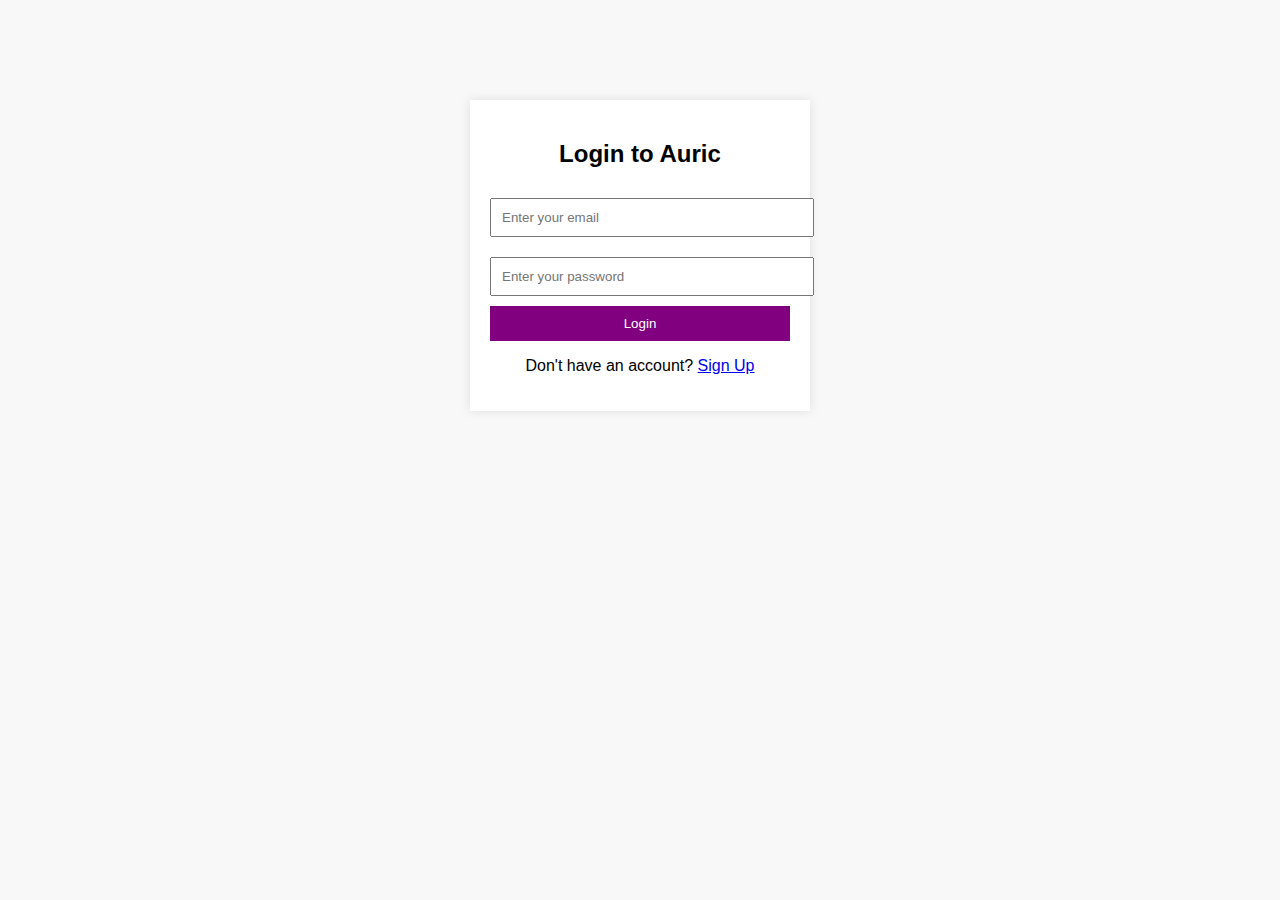
<file: index.html>
<!DOCTYPE html>
<html lang="en">
<head>
    <meta charset="UTF-8">
    <meta name="viewport" content="width=device-width, initial-scale=1.0">
    <title>Auric - Login</title>
    <link rel="stylesheet" href="styles.css">
</head>
<body>
    <div class="login-container">
        <h2>Login to Auric</h2>
        <form id="login-form">
            <input type="email" id="email" placeholder="Enter your email" required>
            <input type="password" id="password" placeholder="Enter your password" required>
            <button type="submit">Login</button>
            <p>Don't have an account? <a href="signup.html">Sign Up</a></p>
        </form>
    </div>
    <script src="script.js"></script>
</body>
</html>
</file>
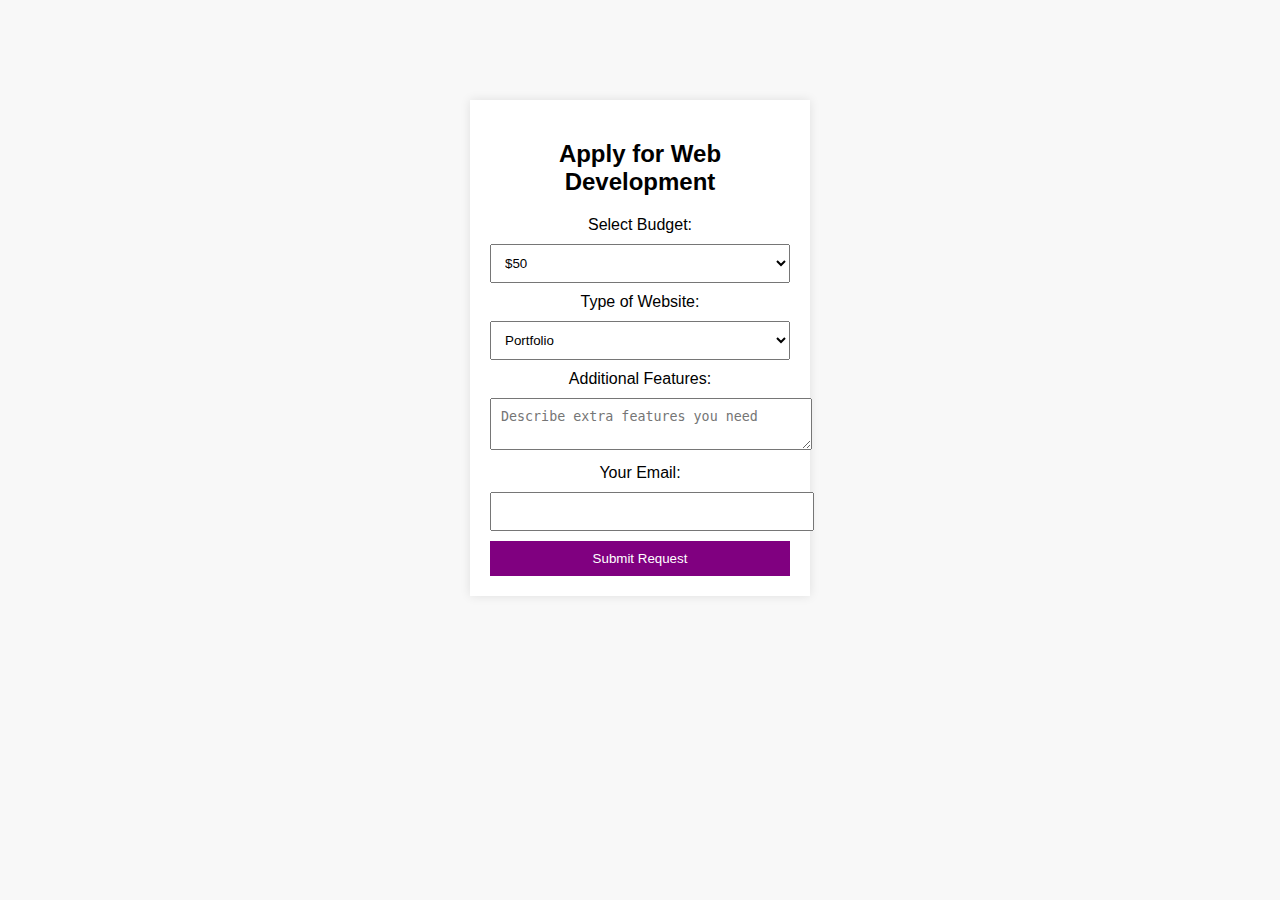
<file: apply.html>
<!DOCTYPE html>
<html lang="en">
<head>
    <meta charset="UTF-8">
    <meta name="viewport" content="width=device-width, initial-scale=1.0">
    <title>Apply for Web Development</title>
    <link rel="stylesheet" href="styles.css">
</head>
<body>
    <div class="apply-container">
        <h2>Apply for Web Development</h2>
        <form id="apply-form">
            <label for="budget">Select Budget:</label>
            <select id="budget">
                <option>$50</option>
                <option>$75</option>
                <option>$100</option>
            </select>

            <label for="web-type">Type of Website:</label>
            <select id="web-type">
                <option>Portfolio</option>
                <option>Business</option>
                <option>E-commerce</option>
                <option>Other</option>
            </select>

            <label for="features">Additional Features:</label>
            <textarea id="features" placeholder="Describe extra features you need"></textarea>

            <label for="email">Your Email:</label>
            <input type="email" id="customer-email" required>

            <button type="submit">Submit Request</button>
        </form>
    </div>
    <script src="script.js"></script>
</body>
</html>
</file>
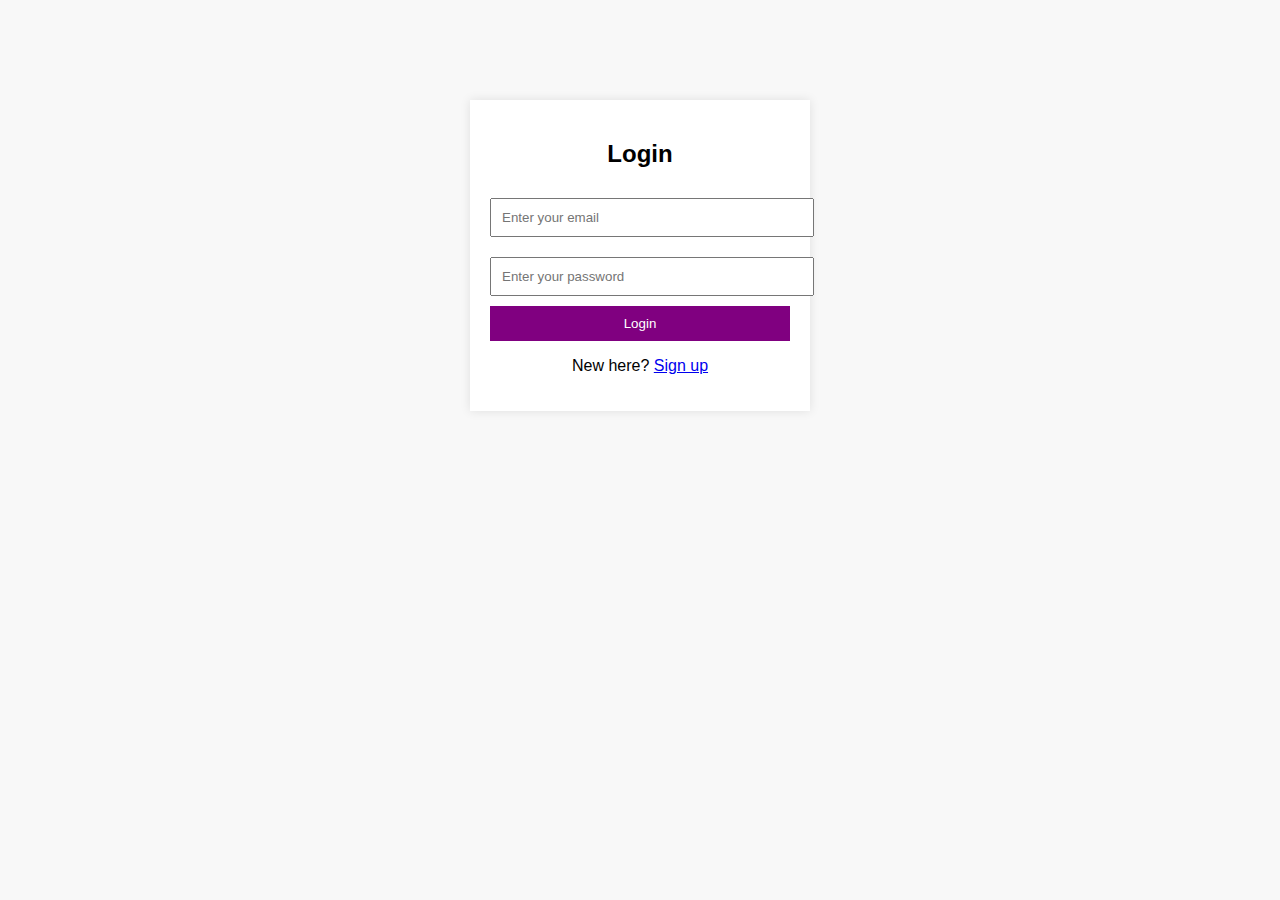
<file: login.html>
<!DOCTYPE html>
<html lang="en">
<head>
    <meta charset="UTF-8">
    <meta name="viewport" content="width=device-width, initial-scale=1.0">
    <title>Login - Auric</title>
    <link rel="stylesheet" href="styles.css">
</head>
<body>
    <div class="login-container">
        <h2>Login</h2>
        <form id="login-form">
            <input type="email" id="email" placeholder="Enter your email" required>
            <input type="password" id="password" placeholder="Enter your password" required>
            <button type="submit">Login</button>
        </form>
        <p>New here? <a href="signup.html">Sign up</a></p>
    </div>
</body>
</html
</file>
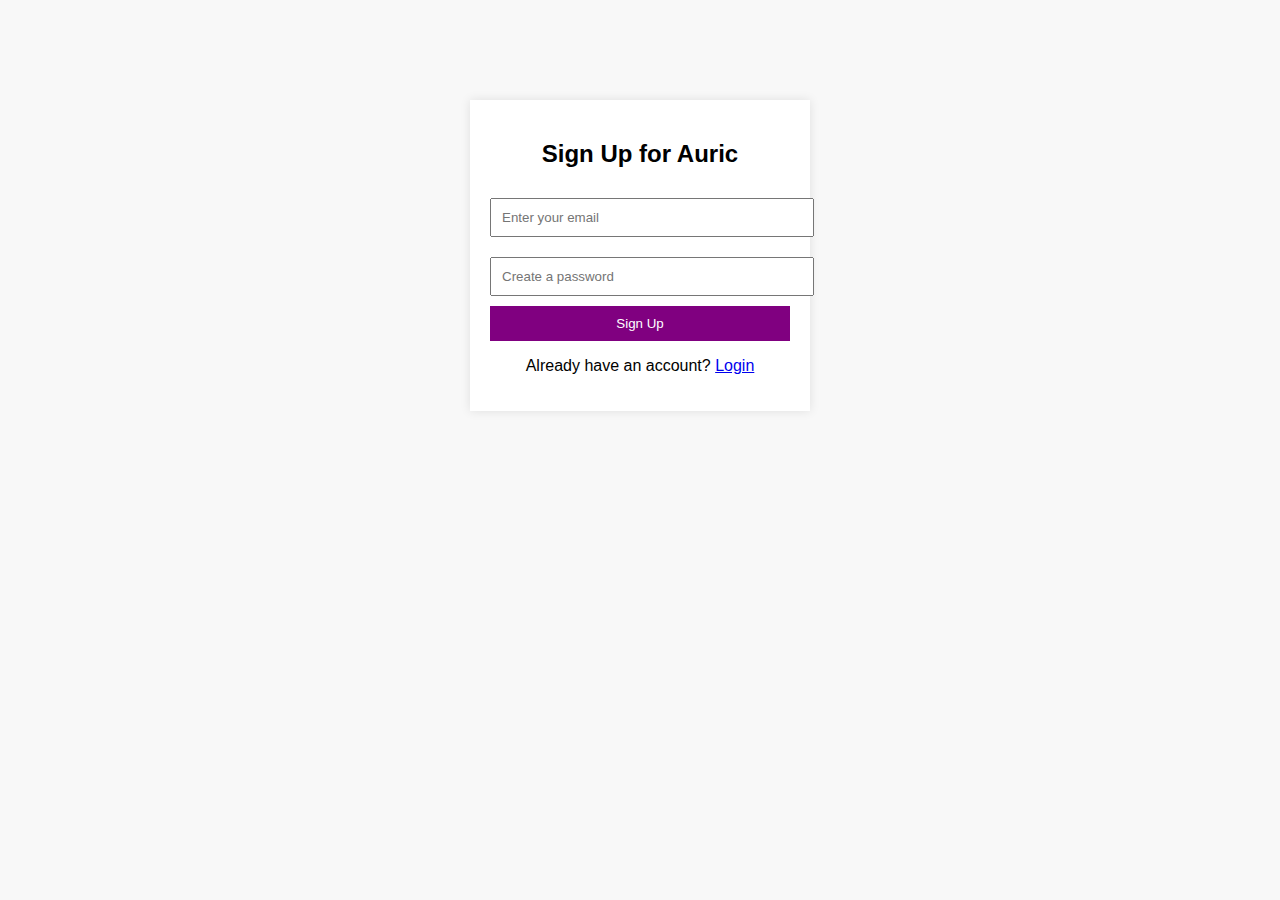
<file: signup.html>
<!DOCTYPE html>
<html lang="en">
<head>
    <meta charset="UTF-8">
    <meta name="viewport" content="width=device-width, initial-scale=1.0">
    <title>Auric - Sign Up</title>
    <link rel="stylesheet" href="styles.css">
</head>
<body>
    <div class="login-container">
        <h2>Sign Up for Auric</h2>
        <form id="signup-form">
            <input type="email" id="signup-email" placeholder="Enter your email" required>
            <input type="password" id="signup-password" placeholder="Create a password" required>
            <button type="submit">Sign Up</button>
            <p>Already have an account? <a href="index.html">Login</a></p>
        </form>
    </div>
    <script src="script.js"></script>
</body>
</html>
</file>
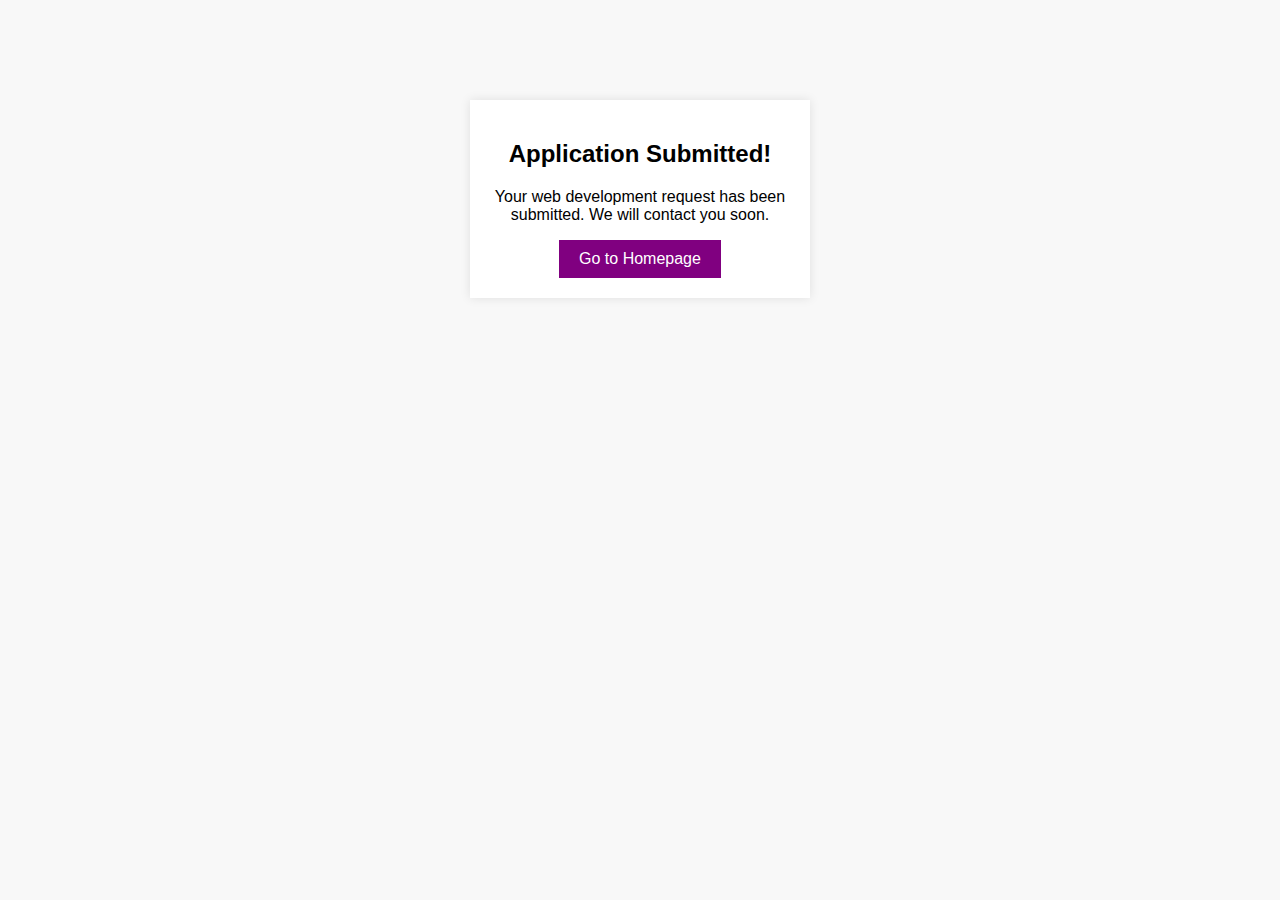
<file: success.html>
<!DOCTYPE html>
<html lang="en">
<head>
    <meta charset="UTF-8">
    <meta name="viewport" content="width=device-width, initial-scale=1.0">
    <title>Application Successful</title>
    <link rel="stylesheet" href="styles.css">
</head>
<body>
    <div class="success-container">
        <h2>Application Submitted!</h2>
        <p>Your web development request has been submitted. We will contact you soon.</p>
        <a href="homepage.html" class="btn">Go to Homepage</a>
    </div>
</body>
</html>
</file>
<file: styles.css>
body {
    font-family: Arial, sans-serif;
    margin: 0;
    padding: 0;
    background-color: #f8f8f8;
}

.login-container, .apply-container, .success-container {
    width: 300px;
    margin: 100px auto;
    padding: 20px;
    background: white;
    box-shadow: 0px 0px 10px rgba(0, 0, 0, 0.1);
    text-align: center;
}

input, select, textarea {
    width: 100%;
    padding: 10px;
    margin: 10px 0;
}

button {
    background: purple;
    color: white;
    padding: 10px;
    width: 100%;
    border: none;
    cursor: pointer;
}

button:hover {
    background: darkviolet;
}

header {
    text-align: center;
    padding: 20px;
    background: purple;
    color: white;
}

.hero {
    text-align: center;
    padding: 20px;
}

.hero img {
    width: 50%;
    border-radius: 10px;
}

.btn {
    display: inline-block;
    padding: 10px 20px;
    background: purple;
    color: white;
    text-decoration: none;
}
</file>
